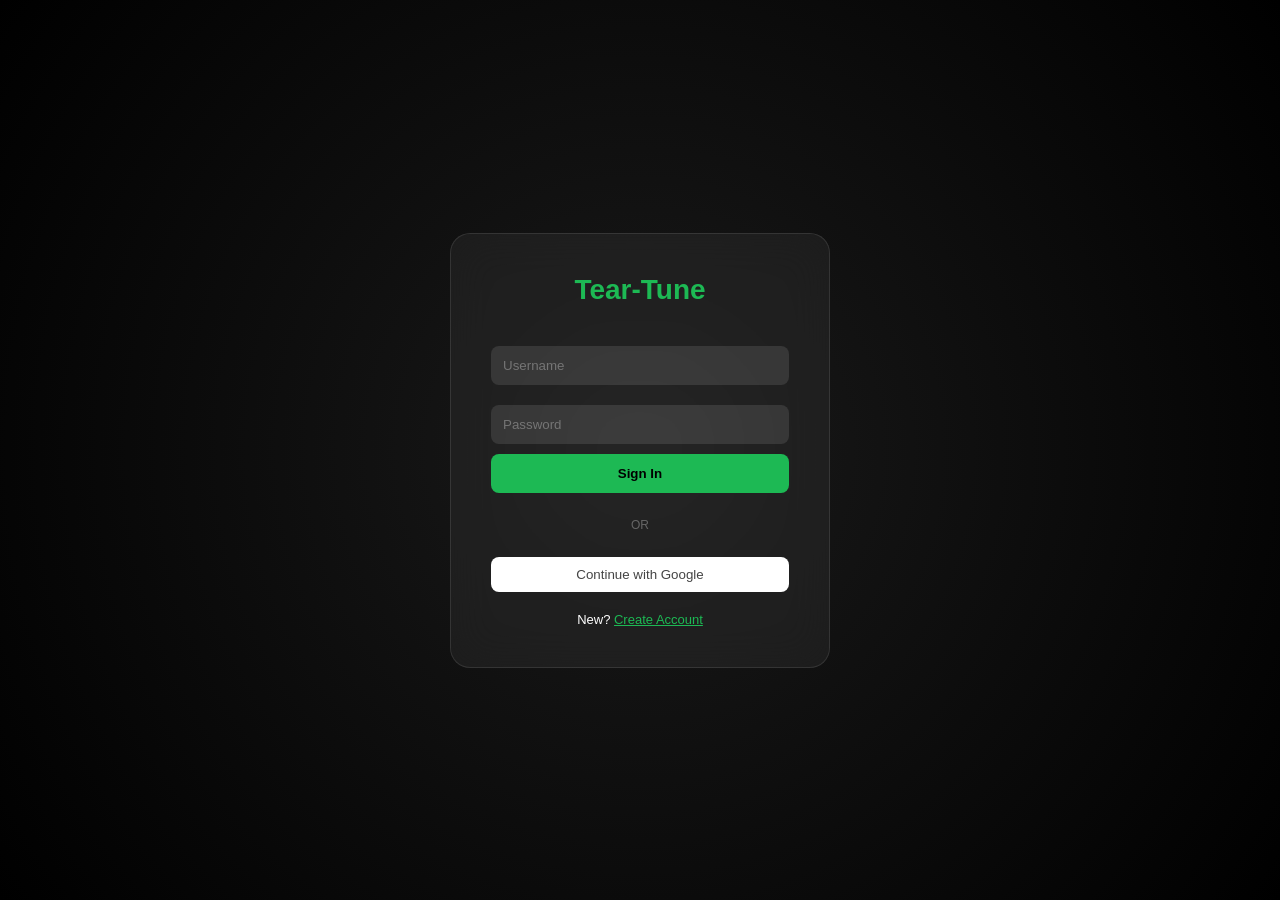
<file: index.html>
<!DOCTYPE html>
<html lang="en">
<head>
    <meta charset="UTF-8">
    <title>Tear-Tune | Premium Moods</title>
    <link rel="stylesheet" href="style.css">
    <link rel="stylesheet" href="https://cdnjs.cloudflare.com/ajax/libs/font-awesome/6.5.0/css/all.min.css">
    <meta name="viewport" content="width=device-width, initial-scale=1.0">
</head>
<body>
    <div class="sidebar" id="sidebar">
        <button onclick="toggleSidebar()"><i class="fa fa-times"></i></button>
        <h2>Tear-Tune</h2>
        <ul>
            <li style=" color: #b3b3b3; "><i class="fa fa-home"></i> Home</li>
            <li onclick="Playlist()" style=" color: #b3b3b3; "><i class="fa fa-list"></i> Playlist</li>
            <li onclick="logout()" style="color: #ff4d4d; margin-top: 40px;">Logout</li>
        </ul>
    </div>

    <div class="main">
        <header class="header">
            <button onclick="toggleSidebar()"><i class="fa fa-bars"></i></button>
            <div class="search-container">
                <input type="text" id="searchInput" oninput="searchSongs()" placeholder="Search your vibe...">
            </div>
        </header>

        <section style="padding: 40px;">
            <h1 id="welcomeHeader" style="font-size: 40px; margin-bottom: 10px;">Deepest Tracks</h1>
            <p style="color: #b3b3b3; margin-bottom: 30px;">Curated sad music for your lonely nights.</p>
            <div id="song-container" class="song-list"></div>
        </section>
    </div>

    <div class="player">
        <div style="display: flex; align-items: center; width: 30%;">
            <img id="currentAlbumArt" src="picture/Untitled-1.jpg" style="width: 65px; height: 65px;">
            <div style="margin-left: 20px;">
                <h4 id="nowPlayingTitle">Select Song</h4>
                <p id="nowPlayingArtist" style="font-size: 13px; color: #b3b3b3;">Artist</p>
            </div>
        </div>
        <div style="width: 40%; text-align: center;">
            <div style="margin-bottom: 10px; display: flex; justify-content: center; gap: 20px;">
                <button onclick="prevSong()" style="background:none; border:none; color:white; font-size:22px;"><i class="fa-solid fa-backward-step"></i></button>
                <button class="play-btn" id="masterPlay" onclick="togglePlay()"><i class="fa fa-play"></i></i></button>
                <button onclick="nextSong()" style="background:none; border:none; color:white; font-size:22px;"><i class="fa-solid fa-forward-step"></i></button>
            </div>
            <input type="range" id="progressBar" value="0">
        </div>
        <div class="volume-control">
            <span><i class="fa fa-volume-up"></i></span>
            <input type="range" id="volumeControl" min="0" max="1" step="0.05" value="1" style="width: 100px;">
        </div>
    </div>

    <audio id="audioPlayer"></audio>
    <script src="index.js"></script>
    <script>
        const user = localStorage.getItem("username");
        if (!user) window.location.href = "login.html";
        else document.getElementById('welcomeHeader').innerText = "Welcome back, " + user;
    </script>
</body>
</html>
</file>
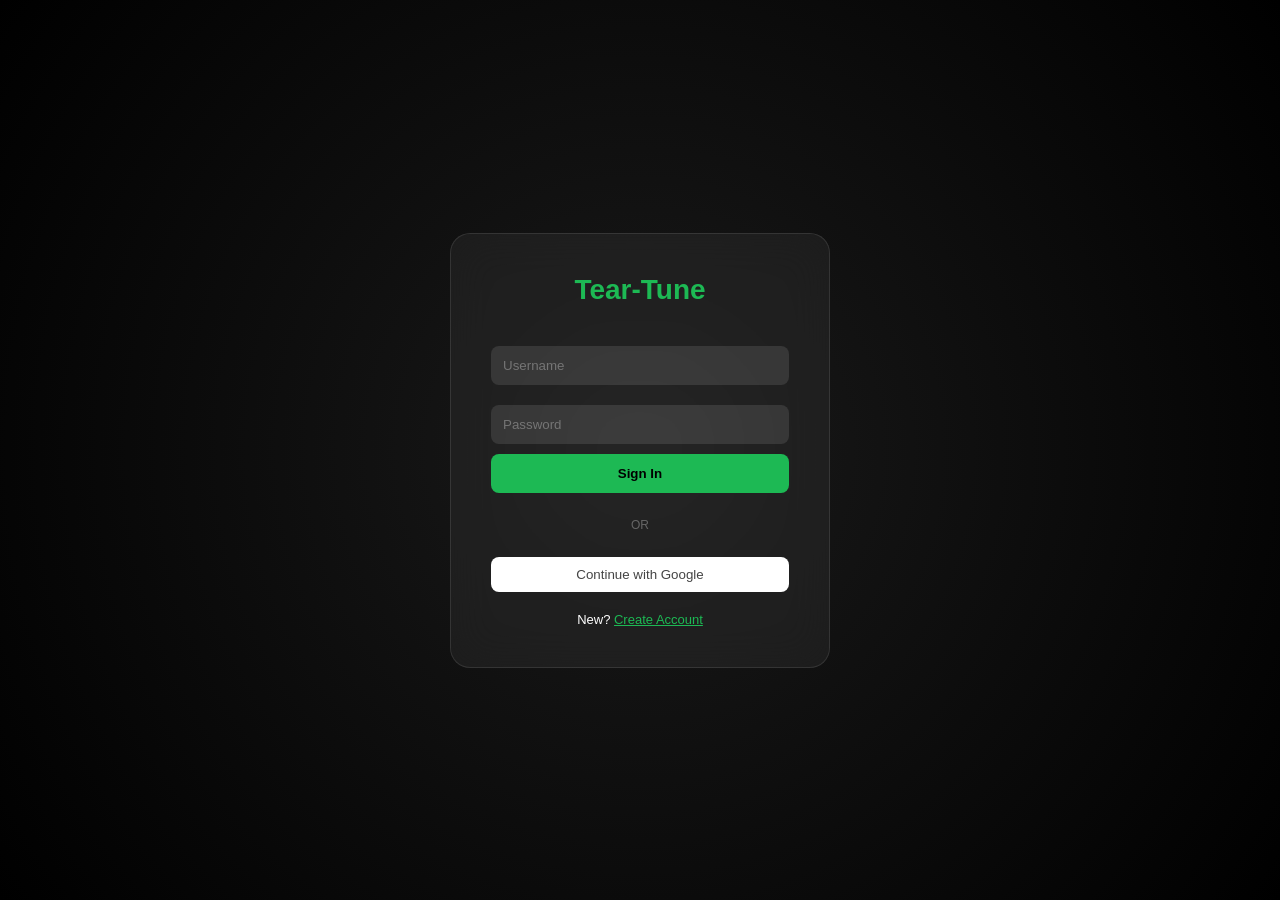
<file: login.html>
<!DOCTYPE html>
<html lang="en">
<head>
    <title>Login | Tear-Tune</title>
    <meta name="viewport" content="width=device-width, initial-scale=1.0">
    <link rel="stylesheet" href="style.css">
    <style>
        body { background: radial-gradient(circle at center, #1a1a1a, #000); display: flex; justify-content: center; align-items: center; height: 100vh; }
        .login-box { background: rgba(255, 255, 255, 0.05); backdrop-filter: blur(20px); padding: 40px; border-radius: 20px; border: 1px solid rgba(255, 255, 255, 0.1); width: 380px; text-align: center; }
        .input-group input { width: 100%; padding: 12px; margin: 10px 0; background: rgba(255,255,255,0.1); border: none; border-radius: 8px; color: white; }
        .login-btn { width: 100%; padding: 12px; background: #1db954; border: none; border-radius: 8px; font-weight: bold; cursor: pointer; }
        .social-btn { width: 100%; padding: 10px; margin: 8px 0; border-radius: 8px; border: none; cursor: pointer; display: flex; align-items: center; justify-content: center; gap: 10px; }
        .google { background: white; color: #444; }
        /* Mobile Fix for Login Page */
        @media (max-width: 600px) {
            body {
                padding: 15px; /* Adds space around the screen edges */
            }

            .login-box {
                width: 100% !important; /* Box fills the width of the phone */
                max-width: 380px;
                padding: 30px 20px !important; /* Reduced padding for more space */
                border-radius: 16px !important;
            }

            .login-box h2 {
                font-size: 24px !important;
                margin-bottom: 20px !important;
            }

            .input-group input {
                padding: 14px !important; /* Larger touch area for fingers */
                font-size: 16px !important; /* Prevents iPhone from auto-zooming on tap */
                margin: 8px 0 !important;
            }

            .login-btn, .social-btn {
                padding: 14px !important;
                font-size: 16px;
            }
        }
    </style>
</head>
<body>
    <div class="login-box">
        <h2 style="color: #1db954; font-size: 28px; margin-bottom: 30px;">Tear-Tune</h2>
        <div class="input-group">
            <input type="text" id="username" placeholder="Username">
            <input type="password" id="password" placeholder="Password">
            <button class="login-btn" onclick="login()">Sign In</button>
        </div>
        <div style="margin: 25px 0; color: #666; font-size: 12px;">OR</div>
        <button class="social-btn google" onclick="socialLogin('Google')">Continue with Google</button>
        <p style="margin-top: 20px; font-size: 13px;">New? <a href="register.html" style="color: #1db954;">Create Account</a></p>
    </div>
    <script>
        function login() {
            let u = document.getElementById("username").value;
            let p = document.getElementById("password").value;
            if (u === localStorage.getItem("regUser") && p === localStorage.getItem("regPass") && u !== "") {
                localStorage.setItem("username", u);
                window.location.href = "index.html";
            } else { alert("Invalid credentials!"); }
        }
        function socialLogin(p) { localStorage.setItem("username", p + " User"); window.location.href = "index.html"; }
    </script>
</body>
</html>
</file>
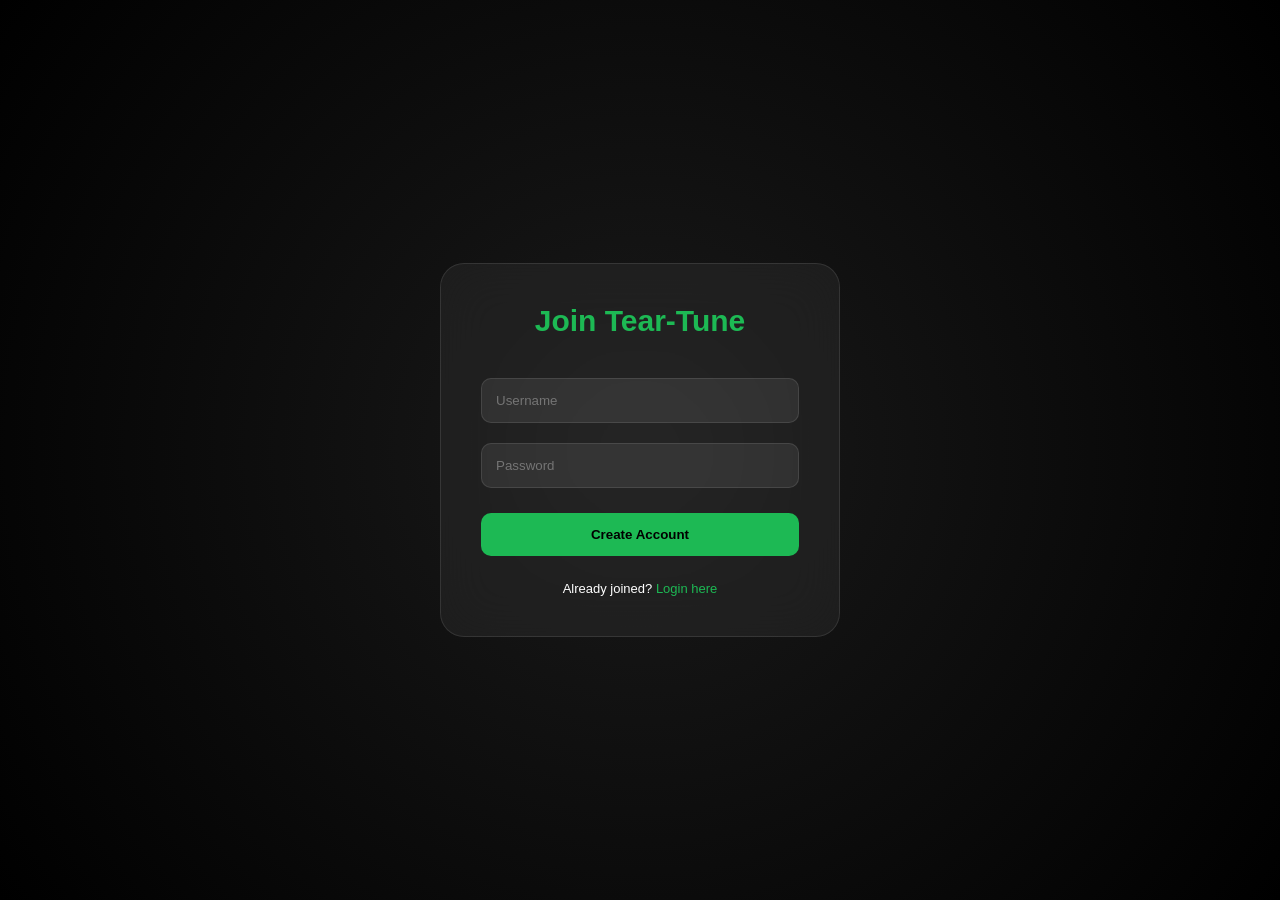
<file: register.html>
<!DOCTYPE html>
<html lang="en">
<head>
    <title>Create Account | Tear-Tune</title>
    <meta name="viewport" content="width=device-width, initial-scale=1.0">
    <link rel="stylesheet" href="style.css">
    <style>/* Mobile Fix for Register and Login Pages */
    @media (max-width: 600px) {
        /* Target the glass-effect box */
        div[style*="backdrop-filter"] {
            width: 90% !important; /* Expand to fill most of the screen width */
            max-width: 380px;
            padding: 30px 20px !important; /* Reduce padding for more space */
            border-radius: 16px !important;
        }

        /* Make the heading slightly smaller for mobile */
        h2 {
            font-size: 24px !important;
        }

        /* Optimize inputs for mobile touch */
        input {
            padding: 12px !important;
            font-size: 16px !important; /* Standard size prevents iPhone auto-zoom */
            margin: 8px 0 !important;
        }

        /* Make the button larger and easier to tap */
        button {
            padding: 15px !important;
            font-size: 16px;
            margin-top: 10px !important;
        }
    }
</style>
</head>
<body style="background: radial-gradient(circle at center, #1a1a1a, #000); display: flex; justify-content: center; align-items: center; height: 100vh;">
    <div style="background: rgba(255, 255, 255, 0.05); backdrop-filter: blur(25px); padding: 40px; border-radius: 24px; border: 1px solid rgba(255, 255, 255, 0.1); width: 400px; text-align: center;">
        <h2 style="color: #1db954; font-size: 30px;">Join Tear-Tune</h2>
        <div style="margin-top: 30px;">
            <input type="text" id="username" placeholder="Username" style="width: 100%; padding: 14px; margin: 10px 0; background: rgba(255,255,255,0.08); border: 1px solid rgba(255,255,255,0.1); border-radius: 10px; color: white;">
            <input type="password" id="password" placeholder="Password" style="width: 100%; padding: 14px; margin: 10px 0; background: rgba(255,255,255,0.08); border: 1px solid rgba(255,255,255,0.1); border-radius: 10px; color: white;">
            <button onclick="register()" style="width: 100%; padding: 14px; background: #1db954; border: none; border-radius: 10px; font-weight: bold; cursor: pointer; margin-top: 15px;">Create Account</button>
        </div>
        <p style="margin-top: 25px; font-size: 13px;">Already joined? <a href="login.html" style="color: #1db954; text-decoration: none;">Login here</a></p>
    </div>
    <script>
        function register() {
            let u = document.getElementById("username").value;
            let p = document.getElementById("password").value;
            if(u.length < 3 || p.length < 4) { alert("Too short!"); return; }
            localStorage.setItem("regUser", u);
            localStorage.setItem("regPass", p);
            alert("Welcome, " + u + "!");
            window.location.href = "login.html";
        }
    </script>
</body>
</html>
</file>
<file: style.css>
:root {
    --primary: #1db954; /* Spotify Green */
    --bg-dark: #080808;
    --glass: rgba(255, 255, 255, 0.059);
    --glass-border: rgba(255, 255, 255, 0.1);
}

* { margin: 0; 
    padding: 0; 
    box-sizing: border-box; 
    font-family: 'Inter', 'Segoe UI', sans-serif; 
}

body { 
    background: var(--bg-dark); 
    color: white; 
    display: flex; 
    height: 100vh; 
    overflow: hidden; 
}

/* Main Section */
.main {
    flex: 1;
    overflow-y: auto;
    background: radial-gradient(circle at top left, #1a1a1a, #080808);
    padding-bottom: 150px;
}

/* Sidebar - Frosted Glass */
.sidebar {
    position: fixed; 
    left: -260px; 
    top: 0; 
    width: 260px; 
    height: 100%;
    background: rgba(10, 10, 10, 0.8); 
    backdrop-filter: blur(20px);
    border-right: 1px solid var(--glass-border); 
    transition: 0.4s ease;
    padding: 30px; 
    z-index: 2000;
}
.sidebar.active { 
    left: 0; 
    box-shadow: 20px 0 50px rgba(0,0,0,0.8); 
}

.sidebar button {
    background: var(--primary); 
    border: none; 
    padding: 10px 20px; 
    color: white; 
    border-radius: 25px; 
    cursor: pointer;
}

.sidebar h2{
    font-size: 32px; 
    margin-top: 20px; 
    color: var(--primary);
}

.sidebar ul {
    list-style: none; 
    margin-top: 40px;
}

.sidebar ul li {
    padding: 15px 0; 
    cursor: pointer;
    transition: 0.3s;
}

.sidebar ul li:hover {
    color: var(--primary); 
    transform: translateX(10px); 
    transition: 0.3s;
}

/* Header & Search */
.header {
    background-color:var(--primary);
    padding: 25px 40px; 
    display: flex; 
    justify-content: space-between; 
    align-items: center;
    position: sticky; 
    top: 0; 
    z-index: 100;
}

.header button {
    background: rgb(9, 74, 9); 
    border: none; 
    padding: 10px 20px; 
    color: white; 
    border-radius: 25px; 
    cursor: pointer;
    font-size: 20px;
}
.search-container input {
    background: rgb(9, 74, 9); 
    border: 1px solid rgb(255, 255, 255);
    padding: 12px 20px; 
    border-radius: 25px; 
    color: rgb(0, 0, 0); 
    width: 300px; 
    outline: none;
}

/* Song Rows */
.song-list { padding: 0 40px; }
.song-row {
    display: flex; 
    align-items: center; 
    padding: 12px 20px; 
    margin-bottom: 10px;
    background: var(--glass); 
    border: 1px solid var(--glass-border);
    border-radius: 15px; 
    transition: 0.3s; 
    cursor: pointer;
}
.song-row:hover { 
    width: 100%;
    background: rgba(255, 255, 255, 0.1); 
    transform: translateX(10px);
    border-color: var(--primary);
}

.song-row img, #currentAlbumArt {
    aspect-ratio: 1/1; 
    object-fit: cover; 
    border-radius: 8px;
}

/* Floating Player Bar */
.player {
    position: fixed; 
    bottom: 25px; 
    left: 50%; 
    transform: translateX(-50%);
    width: 90%; 
    max-width: 1200px; 
    height: 100px;
    background: rgba(20, 20, 20, 0.7); 
    backdrop-filter: blur(30px);
    border: 1px solid var(--glass-border); 
    border-radius: 30px;
    display: flex; 
    align-items: center; 
    justify-content: space-between;
    padding: 0 40px; 
    z-index: 1500;
}

.play-btn {
    background: white; 
    border: none; 
    width: 45px; 
    height: 45px;
    border-radius: 50%; 
    cursor: pointer; 
    font-size: 20px;
}

#progressBar { 
    accent-color: var(--primary); 
    cursor: pointer; 
    width: 100%; 
}

/* volume-control */

.volume-control {
    display: flex; 
    width: 20%;
    align-items: center; 
    justify-content: flex-end;
    gap: 15px;
}

@media (max-width: 600px) {
    .header {
        display: flex;
        align-items: center;
        justify-content: space-between;
        padding: 10px 15px !important;
        height: 70px; /* Give the header a fixed height */
    }

    .header button {
        width: 45px !important;
        height: 45px !important;
        border-radius: 50% !important;
        background-color: #1db954 !important; /* Spotify Green */
        color: white;
        border: none;
        display: flex;
        align-items: center;
        justify-content: center;
        font-size: 22px;
        flex-shrink: 0;
    }

    .search-container {
        flex-grow: 1;
        margin-left: 15px;
    }

    #searchInput {
        width: 100% !important;
        height: 40px;
        border-radius: 25px !important;
        padding: 0 20px !important;
        font-size: 14px;
        background: rgba(255, 255, 255, 0.1);
        border: 1px solid #333;
    }
}

/* Sidebar Mobile Style */
@media (max-width: 600px) {
    .sidebar {
        position: fixed;
        top: 0;
        left: -100%; /* Hidden by default */
        width: 80%; /* Takes up most of the screen when open */
        height: 100%;
        z-index: 1000;
        transition: 0.3s;
        background-color: #000;
        box-shadow: 5px 0 15px rgba(0,0,0,0.5);
    }

    /* Class to add via JavaScript to open it */
    .sidebar.active {
        left: 0;
    }
}
/* Mobile adjustments for the song list */
@media (max-width: 600px) {
    /* 1. Reduce the big side padding so the rows can be wider */
    section {
        padding: 0px !important;
    }

    /* 2. Style each song row to fill the width */
    .song-list > div {
        display: flex;
        align-items: center;
        width: 100% !important;
        background: #181818; /* Dark background for the row */
        margin-bottom: 8px;
        padding: 10px;
        border-radius: 8px;
    }

    /* 3. Make the song image larger on mobile */
    .song-list img {
        width: 50px !important;
        height: 50px !important;
        border-radius: 4px;
        object-fit: cover;
    }

    /* 4. Fix font sizes for mobile */
    .song-list h4 {
        font-size: 16px !important;
        margin-bottom: 2px;
    }

    .song-list p {
        font-size: 12px !important;
    }

    /* 5. Space out the Play icon on the right */
    .song-list .fa-play {
        margin-left: auto;
        padding-right: 10px;
    }
}

/* Responsive Player Styles */
@media (max-width: 768px) {
    .player {
        flex-direction: column; /* Stacks song info and buttons */
        height: auto;
        width: 90% !important; /* Give it some margin from screen edges */
        padding: 15px;
        gap: 10px;
        bottom: 10px;
    }

    /* Song Info Section */
    .player > div:first-child {
        width: 100% !important;
        justify-content: center;
    }

    /* Controls Section (Prev/Play/Next) */
    .player > div:nth-child(2) {
        width: 100% !important;
    }

    #progressBar {
        width: 100% !important;
    }

    /* Hide volume on mobile to prevent overcrowding */
    .volume-control {
        display: none !important;
    }
}
</file>
